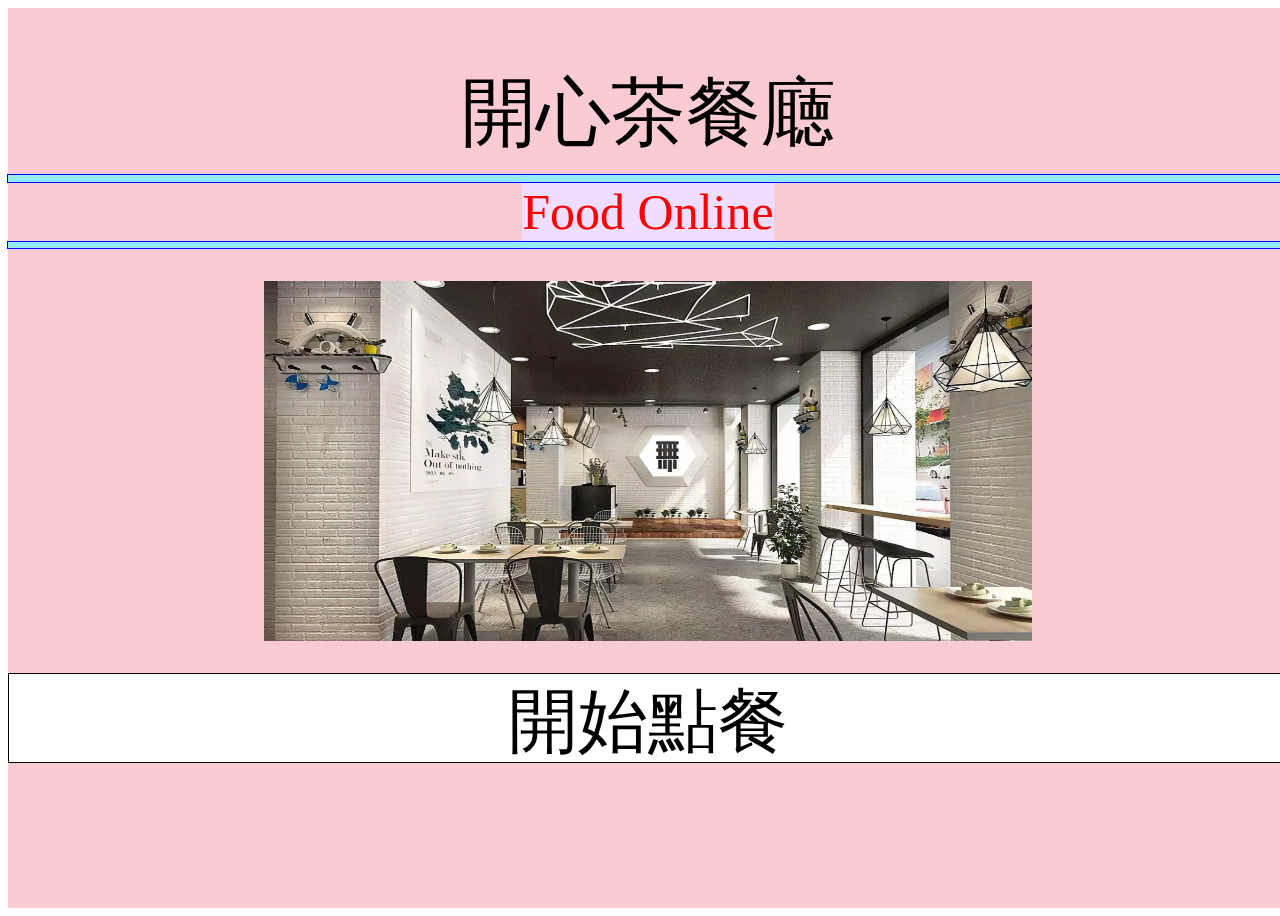
<file: index.html>
<!DOCTYPE html>
<html lang="en">
<head>
    <meta charset="UTF-8">
    <meta name="viewport" content="width=device-width, initial-scale=1.0">
    <title>Document</title>
    <link rel = "stylesheet" href = "firststyle.css">
</head>
<body>
    <div class="container">
        <div class="title">開心茶餐廰</div>
        <div id="st1"></div>
        <header>
            Food Online
        </header>
        <div class="head">
        </div>
        <div id="st2"></div>
        <img src = "ppic.jpg" alt = "店鋪">
            <button id="button" onclick="window.location.href='menu.html';">
                開始點餐    
            </button>
    </div>
    
</body>
</html>
</file>
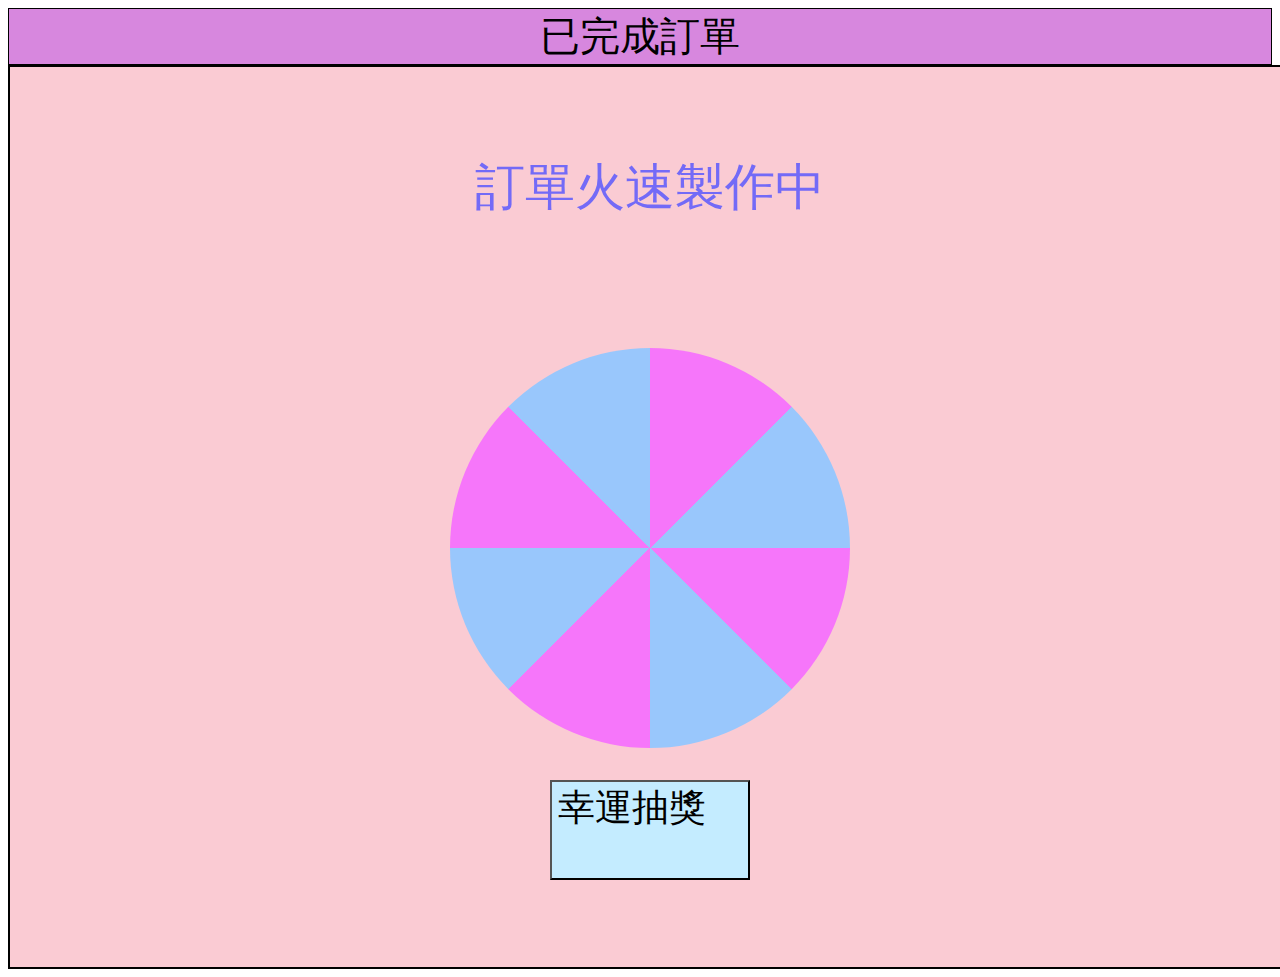
<file: last.html>
<!DOCTYPE html>
<html lang="en">
<head>
    <meta charset="UTF-8">
    <meta name="viewport" content="width=device-width, initial-scale=1.0">
    <title>Document</title>
    <link rel = "stylesheet" href="style.css">
</head>
<body>
    <div id="finish">已完成訂單</div>
    <div class = "container">
        <div id = "fast">
            訂單火速製作中
        </div>
        <div id="twenty">
            你獲得$20 折扣劵
        </div>
        <div id="circle">

        </div>
        <button id = "yeah">
            幸運抽獎
        </button>
    </div>
    <script src = "new.js"></script>
</body>
</html>
</file>
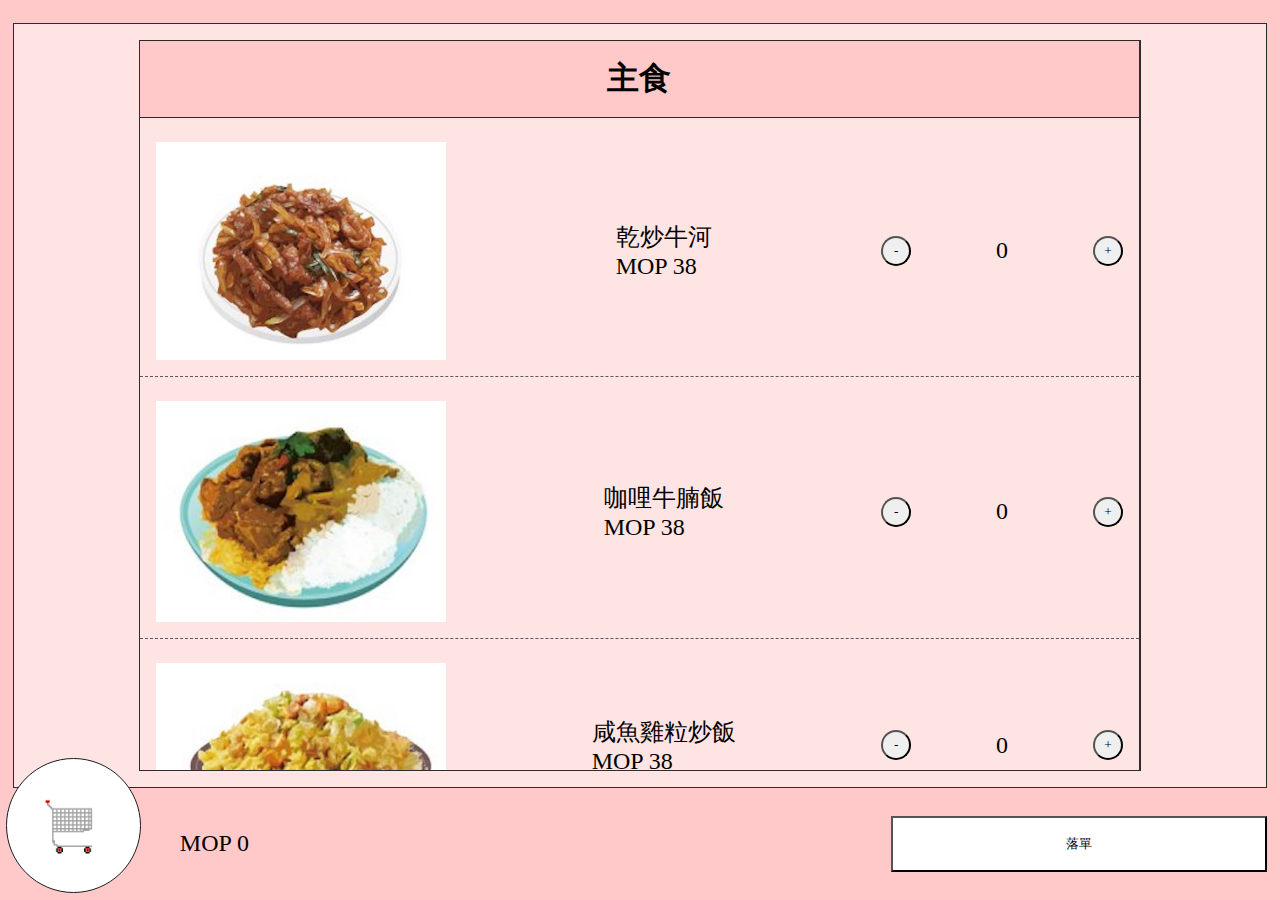
<file: menu.html>
<!DOCTYPE html>
<html lang="en">
<head>
    <meta charset="UTF-8">
    <meta name="viewport" content="width=device-width, initial-scale=1.0">
    <link rel="stylesheet" href="style/theme.css">
    <script src="http://ajax.googleapis.com/ajax/libs/jquery/1.7.1/jquery.min.js" type="text/javascript"></script>
    <title>開心茶餐廳</title>

</head>
<body>
    <div class="bg">
        <div class="main">
            <section class="menu">
                <h1 class="category">主食</h1>
                <ul>
                    <li class="food-item">
                        <img class="food-picture" src="media_files/主食-乾炒牛河-mop38.jpg" alt="主食-乾炒牛河">
                        <div class="food-info">
                            <p class="food-name">乾炒牛河</p>
                            <p class="food-prize">38</p>
                        </div>
                        <div class="food-operator">
                            <button>-</button>
                            <p>0</p>
                            <button>+</button>
                        </div>
                    </li>
                    <li class="food-item">
                        <img class="food-picture" src="media_files/主食-咖哩牛腩飯-mop38.jpg" alt="主食-咖哩牛腩飯">
                        <div class="food-info">
                            <p class="food-name">咖哩牛腩飯</p>
                            <p class="food-prize">38</p>
                        </div>
                        <div class="food-operator">
                            <button>-</button>
                            <p>0</p>
                            <button>+</button>
                        </div>
                    </li>
                    <li class="food-item">
                        <img class="food-picture" src="media_files/主食-咸魚雞粒炒飯-mop38.jpg" alt="主食-咸魚雞粒炒飯">
                        <div class="food-info">
                            <p class="food-name">咸魚雞粒炒飯</p>
                            <p class="food-prize">38</p>
                        </div>
                        <div class="food-operator">
                            <button>-</button>
                            <p>0</p>
                            <button>+</button>
                        </div>
                    </li>
                    <li class="food-item">
                        <img class="food-picture" src="media_files/主食-干炒叉燒意-mop42.jpg" alt="主食-干炒叉燒意">
                        <div class="food-info">
                            <p class="food-name">干炒叉燒意</p>
                            <p class="food-prize">42</p>
                        </div>
                        <div class="food-operator">
                            <button>-</button>
                            <p>0</p>
                            <button>+</button>
                        </div>
                    </li>
                    <li class="food-item">
                        <img class="food-picture" src="media_files/主食-星州炒米-mop38.jpg" alt="主食-星州炒米">
                        <div class="food-info">
                            <p class="food-name">星州炒米</p>
                            <p class="food-prize">38</p>
                        </div>
                        <div class="food-operator">
                            <button>-</button>
                            <p>0</p>
                            <button>+</button>
                        </div>
                    </li>
                    <li class="food-item">
                        <img class="food-picture" src="media_files/主食-時菜牛肉飯-mop38.jpg" alt="主食-時菜牛肉飯">
                        <div class="food-info">
                            <p class="food-name">時菜牛肉飯</p>
                            <p class="food-prize">38</p>
                        </div>
                        <div class="food-operator">
                            <button>-</button>
                            <p>0</p>
                            <button>+</button>
                        </div>
                    </li>
                    <li class="food-item">
                        <img class="food-picture" src="media_files/主食-楊州炒飯-mop38.jpg" alt="主食-楊州炒飯">
                        <div class="food-info">
                            <p class="food-name">楊州炒飯</p>
                            <p class="food-prize">38</p>
                        </div>
                        <div class="food-operator">
                            <button>-</button>
                            <p>0</p>
                            <button>+</button>
                        </div>
                    </li>
                    <li class="food-item">
                        <img class="food-picture" src="media_files/主食-沙爹牛肉通粉-mop28.jpg" alt="主食-沙爹牛肉通粉">
                        <div class="food-info">
                            <p class="food-name">沙爹牛肉通粉</p>
                            <p class="food-prize">28</p>
                        </div>
                        <div class="food-operator">
                            <button>-</button>
                            <p>0</p>
                            <button>+</button>
                        </div>
                    </li>
                    <li class="food-item">
                        <img class="food-picture" src="media_files/主食-涼瓜排骨飯-mop45.jpg" alt="主食-涼瓜排骨飯">
                        <div class="food-info">
                            <p class="food-name">涼瓜排骨飯</p>
                            <p class="food-prize">45</p>
                        </div>
                        <div class="food-operator">
                            <button>-</button>
                            <p>0</p>
                            <button>+</button>
                        </div>
                    </li>
                    <li class="food-item">
                        <img class="food-picture" src="media_files/主食-滑蛋蝦仁飯-mop38.jpg" alt="主食-滑蛋蝦仁飯">
                        <div class="food-info">
                            <p class="food-name">滑蛋蝦仁飯</p>
                            <p class="food-prize">38</p>
                        </div>
                        <div class="food-operator">
                            <button>-</button>
                            <p>0</p>
                            <button>+</button>
                        </div>
                    </li>
                    <li class="food-item">
                        <img class="food-picture" src="media_files/主食-肉絲炒麵-mop36.jpg" alt="主食-肉絲炒麵">
                        <div class="food-info">
                            <p class="food-name">肉絲炒麵</p>
                            <p class="food-prize">36</p>
                        </div>
                        <div class="food-operator">
                            <button>-</button>
                            <p>0</p>
                            <button>+</button>
                        </div>
                    </li>
                    <li class="food-item">
                        <img class="food-picture" src="media_files/主食-豆腐火腩飯-mop38.jpg" alt="主食-豆腐火腩飯">
                        <div class="food-info">
                            <p class="food-name">豆腐火腩飯</p>
                            <p class="food-prize">38</p>
                        </div>
                        <div class="food-operator">
                            <button>-</button>
                            <p>0</p>
                            <button>+</button>
                        </div>
                    </li>
                    <li class="food-item">
                        <img class="food-picture" src="media_files/輕食-五香肉丁公仔麵-mop25.jpg" alt="輕食-五香肉丁公仔麵">
                        <div class="food-info">
                            <p class="food-name">五香肉丁公仔麵</p>
                            <p class="food-prize">25</p>
                        </div>
                        <div class="food-operator">
                            <button>-</button>
                            <p>0</p>
                            <button>+</button>
                        </div>
                    </li>
                    <li class="food-item">
                        <img class="food-picture" src="media_files/輕食-公司三文治-mop24.jpg" alt="輕食-公司三文治">
                        <div class="food-info">
                            <p class="food-name">公司三文治</p>
                            <p class="food-prize">24</p>
                        </div>
                        <div class="food-operator">
                            <button>-</button>
                            <p>0</p>
                            <button>+</button>
                        </div>
                    </li>
                    <li class="food-item">
                        <img class="food-picture" src="media_files/輕食-占醬多士-mop20.jpg" alt="輕食-占醬多士">
                        <div class="food-info">
                            <p class="food-name">占醬多士</p>
                            <p class="food-prize">20</p>
                        </div>
                        <div class="food-operator">
                            <button>-</button>
                            <p>0</p>
                            <button>+</button>
                        </div>
                    </li>
                    <li class="food-item">
                        <img class="food-picture" src="media_files/輕食-吉列班塊-mop20.jpg" alt="輕食-吉列班塊">
                        <div class="food-info">
                            <p class="food-name">吉列班塊</p>
                            <p class="food-prize">20</p>
                        </div>
                        <div class="food-operator">
                            <button>-</button>
                            <p>0</p>
                            <button>+</button>
                        </div>
                    </li>
                    
                </ul>
                <h1 class="category">輕食</h1>
                <ul>
                    <li class="food-item">
                        <img class="food-picture" src="media_files/輕食-五香肉丁公仔麵-mop25.jpg" alt="輕食-五香肉丁公仔麵">
                        <div class="food-info">
                            <p class="food-name">五香肉丁公仔麵</p>
                            <p class="food-prize">25</p>
                        </div>
                        <div class="food-operator">
                            <button>-</button>
                            <p>0</p>
                            <button>+</button>
                        </div>
                    </li>
                    <li class="food-item">
                        <img class="food-picture" src="media_files/輕食-公司三文治-mop24.jpg" alt="輕食-公司三文治">
                        <div class="food-info">
                            <p class="food-name">公司三文治</p>
                            <p class="food-prize">24</p>
                        </div>
                        <div class="food-operator">
                            <button>-</button>
                            <p>0</p>
                            <button>+</button>
                        </div>
                    </li>
                    <li class="food-item">
                        <img class="food-picture" src="media_files/輕食-占醬多士-mop20.jpg" alt="輕食-占醬多士">
                        <div class="food-info">
                            <p class="food-name">占醬多士</p>
                            <p class="food-prize">20</p>
                        </div>
                        <div class="food-operator">
                            <button>-</button>
                            <p>0</p>
                            <button>+</button>
                        </div>
                    </li>
                    <li class="food-item">
                        <img class="food-picture" src="media_files/輕食-吉列班塊-mop20.jpg" alt="輕食-吉列班塊">
                        <div class="food-info">
                            <p class="food-name">吉列班塊</p>
                            <p class="food-prize">20</p>
                        </div>
                        <div class="food-operator">
                            <button>-</button>
                            <p>0</p>
                            <button>+</button>
                        </div>
                    </li>
                    <li class="food-item">
                        <img class="food-picture" src="media_files/主食-乾炒牛河-mop38.jpg" alt="主食-乾炒牛河">
                        <div class="food-info">
                            <p class="food-name">乾炒牛河</p>
                            <p class="food-prize">38</p>
                        </div>
                        <div class="food-operator">
                            <button>-</button>
                            <p>0</p>
                            <button>+</button>
                        </div>
                    </li>
                    <li class="food-item">
                        <img class="food-picture" src="media_files/主食-乾炒牛河-mop38.jpg" alt="主食-乾炒牛河">
                        <div class="food-info">
                            <p class="food-name">乾炒牛河</p>
                            <p class="food-prize">38</p>
                        </div>
                        <div class="food-operator">
                            <button>-</button>
                            <p>0</p>
                            <button>+</button>
                        </div>
                    </li>
                    <li class="food-item">
                        <img class="food-picture" src="media_files/主食-乾炒牛河-mop38.jpg" alt="主食-乾炒牛河">
                        <div class="food-info">
                            <p class="food-name">乾炒牛河</p>
                            <p class="food-prize">38</p>
                        </div>
                        <div class="food-operator">
                            <button>-</button>
                            <p>0</p>
                            <button>+</button>
                        </div>
                    </li>
                    <li class="food-item">
                        <img class="food-picture" src="media_files/主食-乾炒牛河-mop38.jpg" alt="主食-乾炒牛河">
                        <div class="food-info">
                            <p class="food-name">乾炒牛河</p>
                            <p class="food-prize">38</p>
                        </div>
                        <div class="food-operator">
                            <button>-</button>
                            <p>0</p>
                            <button>+</button>
                        </div>
                    </li>
                    <li class="food-item">
                        <img class="food-picture" src="media_files/主食-乾炒牛河-mop38.jpg" alt="主食-乾炒牛河">
                        <div class="food-info">
                            <p class="food-name">乾炒牛河</p>
                            <p class="food-prize">38</p>
                        </div>
                        <div class="food-operator">
                            <button>-</button>
                            <p>0</p>
                            <button>+</button>
                        </div>
                    </li>
                    <li class="food-item">
                        <img class="food-picture" src="media_files/主食-乾炒牛河-mop38.jpg" alt="主食-乾炒牛河">
                        <div class="food-info">
                            <p class="food-name">乾炒牛河</p>
                            <p class="food-prize">38</p>
                        </div>
                        <div class="food-operator">
                            <button>-</button>
                            <p>0</p>
                            <button>+</button>
                        </div>
                    </li>
                    <li class="food-item">
                        <img class="food-picture" src="media_files/主食-乾炒牛河-mop38.jpg" alt="主食-乾炒牛河">
                        <div class="food-info">
                            <p class="food-name">乾炒牛河</p>
                            <p class="food-prize">38</p>
                        </div>
                        <div class="food-operator">
                            <button>-</button>
                            <p>0</p>
                            <button>+</button>
                        </div>
                    </li>
                    <li class="food-item">
                        <img class="food-picture" src="media_files/主食-乾炒牛河-mop38.jpg" alt="主食-乾炒牛河">
                        <div class="food-info">
                            <p class="food-name">乾炒牛河</p>
                            <p class="food-prize">38</p>
                        </div>
                        <div class="food-operator">
                            <button>-</button>
                            <p>0</p>
                            <button>+</button>
                        </div>
                    </li>
                    <li class="food-item">
                        <img class="food-picture" src="media_files/主食-乾炒牛河-mop38.jpg" alt="主食-乾炒牛河">
                        <div class="food-info">
                            <p class="food-name">乾炒牛河</p>
                            <p class="food-prize">38</p>
                        </div>
                        <div class="food-operator">
                            <button>-</button>
                            <p>0</p>
                            <button>+</button>
                        </div>
                    </li>
                    <li class="food-item">
                        <img class="food-picture" src="media_files/主食-乾炒牛河-mop38.jpg" alt="主食-乾炒牛河">
                        <div class="food-info">
                            <p class="food-name">乾炒牛河</p>
                            <p class="food-prize">38</p>
                        </div>
                        <div class="food-operator">
                            <button>-</button>
                            <p>0</p>
                            <button>+</button>
                        </div>
                    </li>
                    <li class="food-item">
                        <img class="food-picture" src="media_files/主食-乾炒牛河-mop38.jpg" alt="主食-乾炒牛河">
                        <div class="food-info">
                            <p class="food-name">乾炒牛河</p>
                            <p class="food-prize">38</p>
                        </div>
                        <div class="food-operator">
                            <button>-</button>
                            <p>0</p>
                            <button>+</button>
                        </div>
                    </li>
                    <li class="food-item">
                        <img class="food-picture" src="media_files/主食-乾炒牛河-mop38.jpg" alt="主食-乾炒牛河">
                        <div class="food-info">
                            <p class="food-name">乾炒牛河</p>
                            <p class="food-prize">38</p>
                        </div>
                        <div class="food-operator">
                            <button>-</button>
                            <p>0</p>
                            <button>+</button>
                        </div>
                    </li>
                    
                </ul>
            </section>
        </div>
        <div class="cart">
            <div class="hide purchase-list">
                <ul>
                </ul>
            </div>
            <img src="interface_icon/cart.png" alt="購物車">
            <p class="food-prize">0</p>
            <button type="button" onclick="window.location.href='last.html';">落單</button>
        </div>
        <script>
            let purchase_list = {};
            function max(a,b){
                if(a >= b){
                    return a;
                }else{
                    return b;
                }
            }
            function updateCost(cost){
                let c = parseInt($(".cart p").text());
                $(".cart p").text(max(0,c+cost));
            }
            function updateList(name,count,cost){
                // if (!(name in purchase_list)) {
                //     document.querySelector("div.cart div ul").innerHTML += `<li><p>${name}</p><p>${count}</p><p>${cost*count}</p></li>`;
                // }
                // purchase_list[name] = count;
                // if (purchase_list[name] == 0) {
                //     let all = document.querySelectorAll("div.cart div ul li");
                //     console.log(all);
                //     for(var i = 0, max = all.length; i < max; i++) 
                //     {
                //         if(all[i].innerHTML.includes(name)){
                //             all[i].remove();
                //         }
                //     }
                // }else{
                //     let all = document.querySelectorAll("div.cart div ul li");
                //     console.log(all[0]);
                //     for(var i = 0, max = all.length; i < max; i++) 
                //     {
                //         if(all[i].innerHTML.includes(name)){
                //             all[i].innerHTML = `<p>${name}</p><p>${count}</p><p>${cost*count}</p>`;
                //         }
                //     }
                // }
                return false;
            }
            $(".cart img").click(
                function(){
                    $(".purchase-list").toggleClass("hide");
                }
            );
            $(".food-operator button").click(
                function(){
                    let count = parseInt($(this).siblings("p").text());
                    let cost = parseInt($(this).parent().parent().find(".food-prize").text());
                    let name = $(this).parent().parent().find(".food-name").text();
                    if($(this).text() == "-"){
                        if (count == 0) {
                            return;
                        }
                        $(this).siblings("p").text(max(0,count-1));
                        updateCost(-cost);
                        updateList(name,max(0,count-1),cost);
                    }else{
                        $(this).siblings("p").text(max(0,count+1));
                        updateCost(cost);
                        updateList(name,max(0,count+1),cost);
                    }
                }
            );
        </script>
    </div>
</body>
</html>
</file>
<file: firststyle.css>
.container
{
    width: 100vw;
    height: 100vh;
    background-color: rgb(250, 203, 211);
    display: flex; 
    align-items: center;
    justify-content: center;
    flex-direction: column;
    
}
header
{
    text-align: center;
    font-size: 40px;
    color: red;
    background-color: rgb(239, 222, 255);
}
#button
{
    margin: 0vh 0vh 10vh 0vh;
    width: 100vw;
    height: 10vh;
    border: 1px black solid;
    
    background-color: white;
    color: black;
    font-size: 60px;
}
img
{
    margin: 2em;
    width: 60vw;
    height: 40vh;
    display: flex;
    align-items: center;
    justify-content: center;
}
#st1
{
    width: 100vw;
    height: 0.75vh;
    background-color: rgb(149, 235, 250);
    border: 0.5px blue solid;
}
#st2
{
    width: 100vw;
    height: 0.75vh;
    background-color: rgb(149, 235, 250);
    border: 0.5px blue solid;
}
.title
{
    margin-bottom: 10px;
    font-size: 60px;
}
#button:hover
{
    background-color: rgb(144, 144, 255);
    font-size: 75px;
}
#last.yeah
{
    visibility: visible;
}
#last
{
    color: red;
    font-size: 20px;
    visibility: hidden;
}
@media screen and (min-width : 1024px)
{
    header
    {
        font-size: 50px;
    }
    #button
    {
        font-size: 70px;
    }
    .title
    {
        font-size: 75px;
    }
}
</file>
<file: style.css>
#finish
{
    background-color: rgb(215, 135, 222);
    color: rgb(0, 0, 0);
    font-size: 40px;
    text-align: center;
    border: 1px black solid;

}
#fast
{
    border: 0px;
    font-size: 50px;
    color: rgb(115, 106, 247);
    text-shadow: 10%;
    text-align: center;
}
#yeah
{
    display: flex;
    width: 200px;
    height: 100px;
    text-align: center;
    background-color: rgb(196, 236, 255);
    font-size: 37px;

}
#circle
{
    width: 400px;
    height: 400px;
    margin: 2em 1em 2em 1em;
    display: flex;
    justify-content: center;
    align-items: center;
    background: conic-gradient(
    rgb(246, 118, 250) 45deg, 
    rgb(153, 199, 252) 45deg 90deg, 
    rgb(246, 118, 250) 90deg 135deg , 
    rgb(153, 199, 252)  135deg 180deg , 
    rgb(246, 118, 250) 180deg 225deg , 
    rgb(153, 199, 252)  225deg 270deg, 
    rgb(246, 118, 250) 270deg 315deg , 
    rgb(153, 199, 252)  315deg 360deg 
    );
    border-radius: 50%;
}
.container
{
    border: 2px black solid;
    margin: 0;
    padding: 0;
    width: 100vw;
    height: 100vh;
    background-color: rgb(250, 203, 211);
    display: flex;
    justify-content: center;
    flex-direction: column;
    align-items: center;
}
#circle.active
{
    animation: rotation 2s ease-in;
}
#twenty
{
    border: 0;
    margin: 20px;
    padding: 0;
    font-size: 40px;
    text-shadow: 30%;
    border-radius: 10%;
    text-align: center;
    background-color: bisque;
    color: red;
    visibility: hidden;
}
#twenty.correct
{
    visibility: visible;
}
#yeah.hidden
{
    visibility: hidden;
}
@keyframes rotation {
    from
    {
        transform: rotate(0deg);
    }
    to
    {
        transform: rotate(729deg);
    }
}
@media screen and (min-height : 1024px) {
    #circle
    {
        width: 450px;
        height: 450px;
    }
    #finish
    {
        font-size: 50px;
    }
    #yeah
    {
        width: 200px;
        height: 125px;
        font-size: 42px;
    }
    #twenty
    {
        font-size: 40px;
    }
}
</file>
<file: style/theme.css>
*{
    padding: 0%;
    margin: 0%;
    box-sizing: border-box;
    font-family:"Microsoft Yahei";
}
.root{
    --PINK: #ffc9c9;
    --LIGHT-PINK: #ffe4e4;
    --DARK-PINK:#d0a1a8;
    --BLUE: #9bc7f6;
    --LIGHT-PURPLE: #8690f3;
    --BROWN:#7f6566;
    --BLUE-PURPLE:#99c8f4;
    --GREEN:#b4c5ad;
}
.pixelart-to-css {
    box-shadow: 80px 60px 0 0 rgba(0, 0, 0, 1), 90px 60px 0 0 rgba(0, 0, 0, 1), 100px 60px 0 0 rgba(0, 0, 0, 1), 110px 60px 0 0 rgba(0, 0, 0, 1), 80px 70px 0 0 rgba(0, 0, 0, 1), 90px 70px 0 0 rgba(0, 0, 0, 1), 100px 70px 0 0 rgba(0, 0, 0, 1), 110px 70px 0 0 rgba(0, 0, 0, 1), 120px 70px 0 0 rgba(0, 0, 0, 1), 70px 80px 0 0 rgba(0, 0, 0, 1), 90px 80px 0 0 rgba(0, 0, 0, 1), 100px 80px 0 0 rgba(0, 0, 0, 1), 120px 80px 0 0 rgba(0, 0, 0, 1), 70px 90px 0 0 rgba(0, 0, 0, 1), 80px 90px 0 0 rgba(0, 0, 0, 1), 100px 90px 0 0 rgba(0, 0, 0, 1), 120px 90px 0 0 rgba(0, 0, 0, 1), 60px 100px 0 0 rgba(0, 0, 0, 1), 70px 100px 0 0 rgba(0, 0, 0, 1), 110px 100px 0 0 rgba(0, 0, 0, 1), 120px 100px 0 0 rgba(0, 0, 0, 1), 60px 110px 0 0 rgba(0, 0, 0, 1), 70px 110px 0 0 rgba(0, 0, 0, 1), 110px 110px 0 0 rgba(0, 0, 0, 1), 120px 110px 0 0 rgba(0, 0, 0, 1), 50px 120px 0 0 rgba(0, 0, 0, 1), 70px 120px 0 0 rgba(0, 0, 0, 1), 80px 120px 0 0 rgba(0, 0, 0, 1), 90px 120px 0 0 rgba(0, 0, 0, 1), 100px 120px 0 0 rgba(0, 0, 0, 1), 110px 120px 0 0 rgba(0, 0, 0, 1), 120px 120px 0 0 rgba(0, 0, 0, 1), 50px 130px 0 0 rgba(0, 0, 0, 1), 80px 130px 0 0 rgba(0, 0, 0, 1), 90px 130px 0 0 rgba(0, 0, 0, 1), 120px 130px 0 0 rgba(0, 0, 0, 1), 50px 140px 0 0 rgba(0, 0, 0, 1), 60px 140px 0 0 rgba(0, 0, 0, 1), 70px 140px 0 0 rgba(0, 0, 0, 1), 80px 140px 0 0 rgba(0, 0, 0, 1), 90px 140px 0 0 rgba(0, 0, 0, 1), 120px 140px 0 0 rgba(0, 0, 0, 1), 130px 140px 0 0 rgba(0, 0, 0, 1), 60px 150px 0 0 rgba(0, 0, 0, 1), 70px 150px 0 0 rgba(0, 0, 0, 1), 80px 150px 0 0 rgba(0, 0, 0, 1), 90px 150px 0 0 rgba(0, 0, 0, 1), 100px 150px 0 0 rgba(0, 0, 0, 1), 130px 150px 0 0 rgba(0, 0, 0, 1), 140px 150px 0 0 rgba(0, 0, 0, 1), 100px 160px 0 0 rgba(0, 0, 0, 1), 110px 160px 0 0 rgba(0, 0, 0, 1), 120px 160px 0 0 rgba(0, 0, 0, 1), 130px 160px 0 0 rgba(0, 0, 0, 1), 140px 160px 0 0 rgba(0, 0, 0, 1);
    height: 10px;
    width: 10px;
}
.food-prize::before{
    content: "MOP ";
}
.bg{
    background-color: #ffc9c9;
    padding: 2.5vh 1vw 0vh;
}
.main{
    height: 85vh;
    width: 98vw;
    display: flex;
    justify-content: center;
    border: 1px rgba(0, 0, 0, 0.808) solid;
    background-color: #ffe4e4;
    
}
.cart{
    height: 12.5vh;
    display: flex;
    flex-direction: row;
    align-items: center;
}
.cart p{
    padding-left: 2rem;
    font-size: 1.5rem;
}
.cart button{
    margin-left: auto;
    height: 50%;
    width: 30%;
    background-color: white;
}
.cart img{
    background-color: white;
    border: 1px rgb(27, 27, 27) solid;
    border-radius: 50%;
    position: relative;
    bottom: 2vh;
    height: 15vh;
    left: -0.5vw;
    width: auto;
}
.cart img:active{
    background-color: rgb(226, 226, 226);
}
.menu{
    width: 80%;
    display: flex;
    flex-direction: column;
    margin: 1rem;
    overflow-y: scroll;
    border: rgba(0, 0, 0, 0.808) solid;
    border-width: 0px 2px 1px 1px;
    
}
.category{
    position: sticky;
    background-color: #ffc9c9;
    border: 1px  rgba(0, 0, 0, 0.808) solid;
    border-width: 1px 0;
    display: flex;
    justify-content: center;
    top: 0;
    height: 100%;
    width: 100%;
    padding: 1rem;
    font-size: 2rem;
}
.food-item{
    border-bottom: 1px rgba(54, 54, 54, 0.808) dashed;    
    display: flex;
    flex-direction: row;
    justify-content: space-between;
    align-items: center;
    font-size: 1.5rem;
    background-color: #ffe4e4;
    margin: 0.5rem 0;
    padding: 1rem;
    justify-items: left;
}
.food-item:last-of-type{
    border-bottom: 0px;
}
.food-operator{
    display: flex;
    flex-direction: row;
    align-items: center;
    justify-content: space-between;
    width: 25%;
}
.food-picture{
    width: 30%;
}
.food-operator button{
    font-size: minmax(12px,20px);
    width: clamp(5px,5vw,30px);
    height: clamp(5px,5vw,30px);
    text-align: center;
    border-radius: 50%;
}
.purchase-list{
    display: block;
    position: fixed;
    bottom: calc(12.5vh + 1px);
    left: calc(1vw + 2px);
    
    border-top: 1px rgba(0, 0, 0, 0.808) solid;
    height: 25vh;
    width: calc(97.5vw - 1px);
    background-color: white;
}
.hide{
    display: none;
}
</file>
